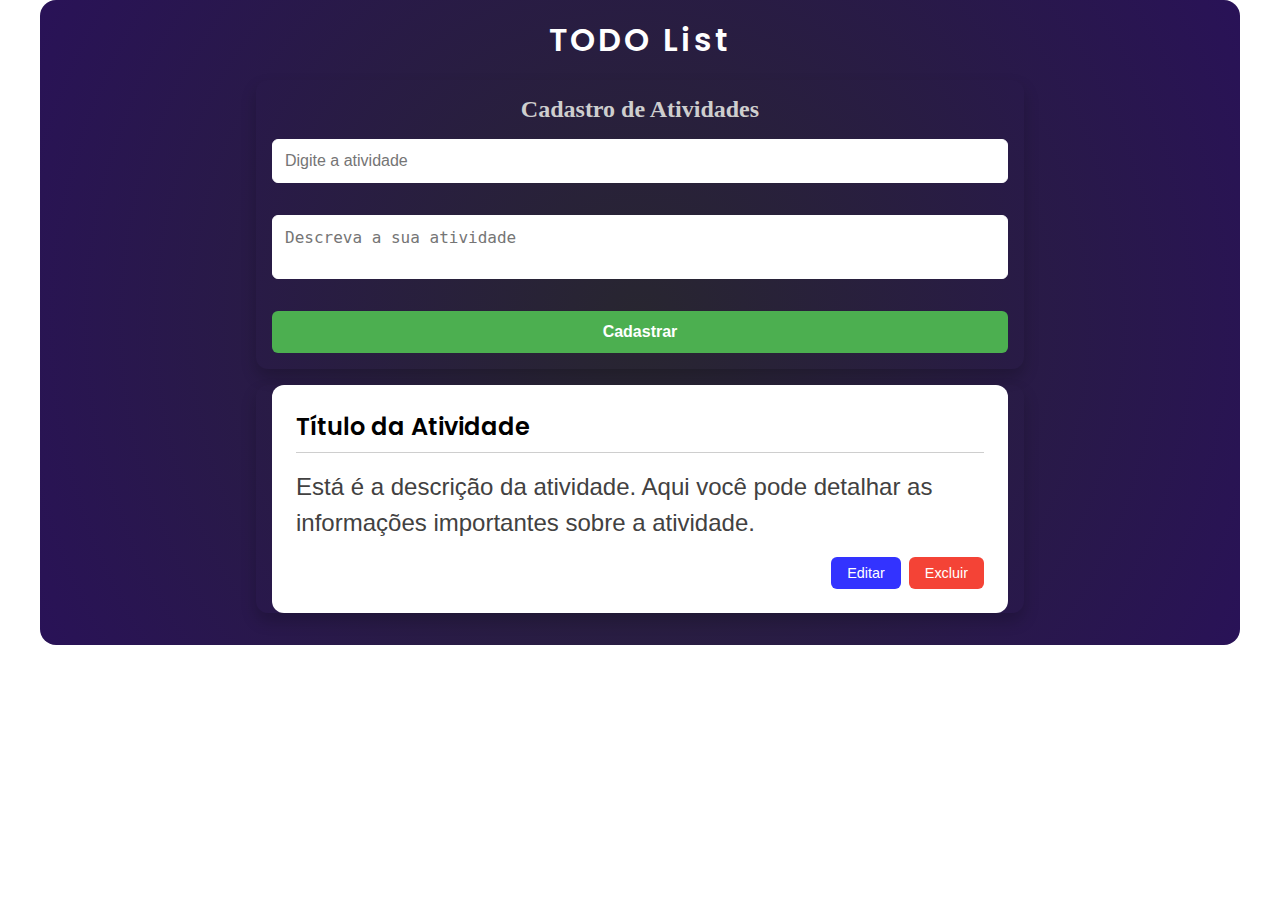
<file: frontend/index.html>
<!DOCTYPE html>
<html lang="pt-br">
  <head>
    <meta charset="UTF-8" />
    <meta http-equiv="X-UA-Compatible" content="IE=edge" />
    <meta name="viewport" content="width=device-width, initial-scale=1.0" />
    <link rel="preconnect" href="https://fonts.googleapis.com" />
    <link rel="preconnect" href="https://fonts.gstatic.com" crossorigin />
    <link
      href="https://fonts.googleapis.com/css2?family=Blinker:wght@100;200;300;400;600;700;800;900&family=Poppins:ital,wght@0,100;0,200;0,300;0,400;0,500;0,600;0,700;0,800;0,900;1,100;1,200;1,300;1,400;1,500;1,600;1,700;1,800;1,900&display=swap"
      rel="stylesheet"
    />
    <title>APT TodoList</title>
    <link rel="stylesheet" href="./css/styles.css" />
  </head>
  <body>
    <div class="container">
      <header class="header">
        <h1 class="header__title">TODO List</h1>
        <section id="form-container" class="form-container">
          <h2 class="form-container__title">Cadastro de Atividades</h2>
          <form id="item-form" class="item-form" action="" method="post">
            <input
              type="text"
              name="name"
              id="name"
              class="item-form__input"
              placeholder="Digite a atividade"
            />
            
            <div id="vali"></div>

            <textarea
              id="description"
              class="item-form__textarea"
              placeholder="Descreva a sua atividade"
            ></textarea>

            <div id="vali1"></div>

            <button onclick="validarFormulario()" type="submit" class="item-form__button">Cadastrar</button>
          </form>
        </section>
      </header>

      <main class="main">
        <section id="item-list" class="item-list">
          <article class="item-card">
            <header class="item-card__header">
              <h2 class="item-card__title">Título da Atividade</h2>
            </header>

            <section class="item-card__body">
              <p class="item-card__description">
                Está é a descrição da atividade. Aqui você pode detalhar as
                informações importantes sobre a atividade.
              </p>
            </section>

            <footer class="item-card__footer">
              <button class="item-card__button item-card__button--edit">
                Editar
              </button>
              <button class="item-card__button item-card__button--delete">
                Excluir
              </button>
            </footer>
          </article>
        </section>
      </main>
    </div>

    <script src="./js/app.js"></script>
  </body>
</html>
</file>
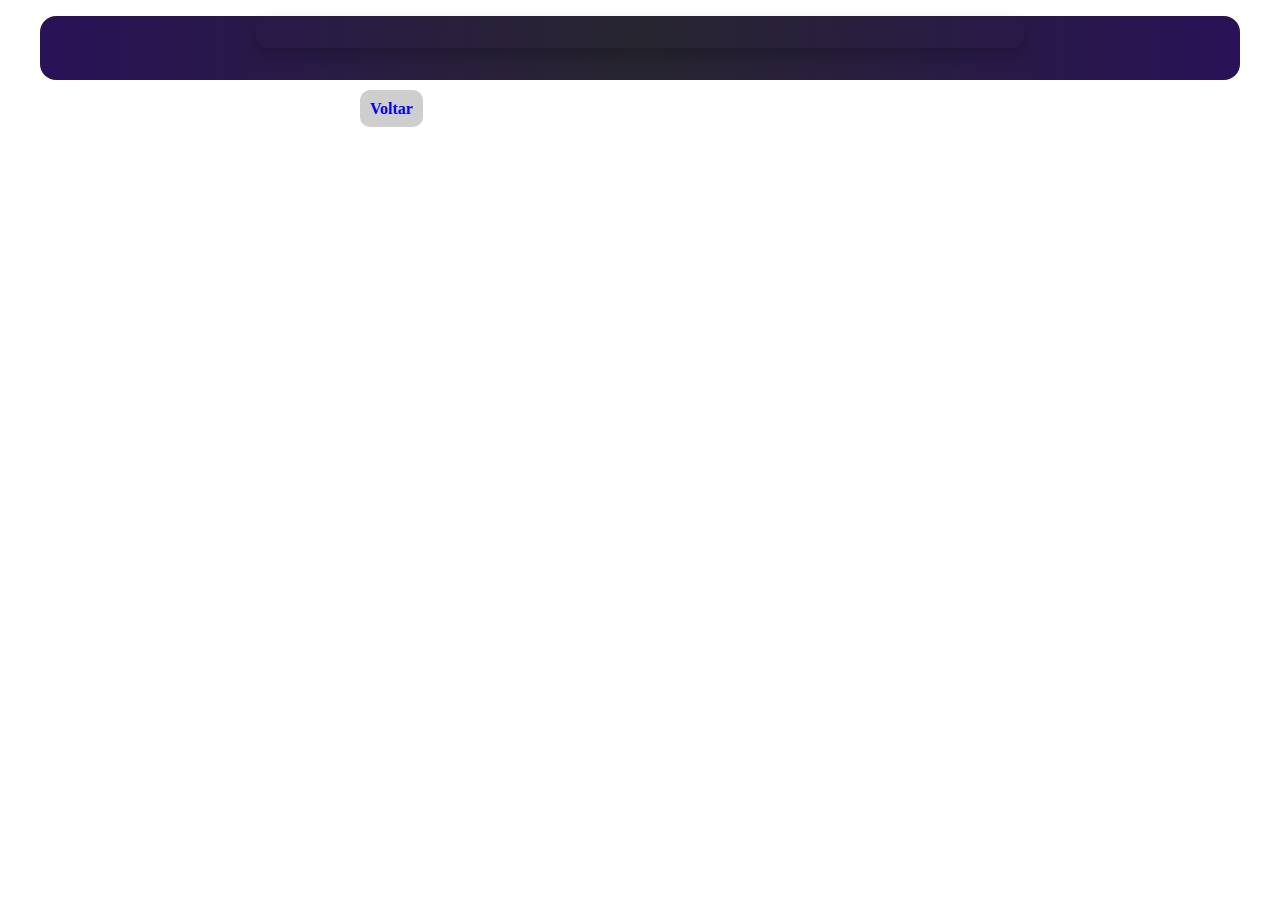
<file: frontend/pages/item.html>
<!DOCTYPE html>
<html lang="pt-br">
<head>
    <meta charset="UTF-8">
    <meta name="viewport" content="width=device-width, initial-scale=1.0">

    <title>Document</title>
    <link rel="stylesheet" href="../css/styles.css">
</head>
<body>
    <div class="container">
       <section id="form-container" class="form-container"></section>
    </div>
    <a class="voltar" href="../index.html">Voltar</a>
    <script src="./item.js"></script>
</body>
</html>
</file>
<file: frontend/css/styles.css>
* {
    margin: 0;
    padding: 0;
    box-sizing: border-box;
  }
  :root {
    --purple-700: #282630;
    --purple-500: #291257;
    --red-400: #e53935;
    --red-300: #f44336;
    --blue-400: #1a1aff;
    --blue-300: #33f;
    --gray-200: #cecece;
    --white: #fff;
    --lg-screen: 1200px;
    --md-screen: 768px;
    --sm-screen: 578px;
  }
  
  .container {
    background: radial-gradient(circle, var(--purple-700), var(--purple-500));
    border-radius: 16px;
    max-width: var(--lg-screen);
    min-width: var(--sm-screen);
    height: 100%;
    padding-bottom: 1rem;
    margin: 0 auto;
    margin-bottom: 20px;
  }
  
  .header{
      padding: 1rem 2rem 0;
      text-align: center;
  }
  .header__title{
      color: var(--white);
      font-family: "Poppins", serif;
      font-weight: 600;
      letter-spacing: 3px;
  }
  
  .form-container{
      max-width: var(--md-screen);
      margin: 1rem auto;
      padding: 1rem;
      border-radius: 12px;
      box-shadow: 0 8px 16px rgba(0, 0, 0, 0.2);
  }
  .form-container__title{
      font-size: 1.5rem;
      font-weight: 700;
      margin-bottom: 1rem;
      color: var(--gray-200);
  }
  
  .item-form{
      display: flex;
      flex-direction: column;
      gap: 1rem;
  }
  
  .item-form__input,
  .item-form__textarea{
      width: 100%;
      padding: 0.75rem;
      border: 1px solid var(--white);
      border-radius: 6px;
      font-size: 1rem;
      color: #CCC;
  }
  .item-form__textarea{
      resize: none;
  }
  
  .item-form__button{
      padding: 0.75rem 1.5rem;
      background-color: #4caf50;
      color: var(--white);
      border: none;
      border-radius: 6px;
      font-size: 1rem;
      font-weight: 700;
      cursor: pointer;
      transition: background-color 0.3s ease;
  }
  .message{
      font-size: 1.2rem;
      margin-top: 0.75rem;
      text-transform: capitalize;
  }
  
  .main{
      margin-top: 1rem;
  }
  
  .item-list{
      max-width: var(--md-screen);
      margin: 0 auto;
      padding: 0 1rem;
      border-radius: 12px;
      box-shadow: 0 8px 16px rgba(0, 0, 0, 0.2);
  }
  
  .item-card{
      width: 100%;
      margin: 1rem auto;
      padding: 1.5rem;    
      background-color: var(--white);
      border-radius: 12px;
      display: flex;
      flex-direction: column;
      gap:1rem;
      font-family: Arial, Helvetica, sans-serif;
  }
  .item-card__header{
      border-bottom: 1px solid var(--gray-200);
      padding-bottom: 0.5rem;
  }
  .item-card__title{
      font-family: 'Poppins', serif;
      font-weight: 600;
      
  }
  .item-card__body{
      flex-grow: 1;
  }
  .item-card__description{
      font-size: 1.5rem;
      line-height: 1.5;
      color:rgb(66, 65, 65)
  }
  .item-card__button{
      padding: 0.5rem 1rem;
      font-size: 0.9rem;
      border: none;
      border-radius: 6px;
      cursor: pointer;
      transition: background-color 0.3s ease;
  }
  .item-card__button--edit, 
  .item-form__button--edit{
      background-color: var(--blue-300);
      color: var(--white);
  }
  .item-card__button--edit:hover, 
  .item-card__button--edit:hover{
      background-color: var(--blue-400);
  }
  .item-card__button--delete{
      background-color: var(--red-300);
      color: var(--white);
  }
  .item-card__button--delete:hover{
      background-color: var(--red-400);
  }
  .item-card__footer{
      display: flex;
      justify-content: flex-end;
      gap: 0.5rem;
  }
  
  .message{
      font-size: 1.2rem;
  }

  .voltar{
    font-weight: 600;
    margin-left: 360px;
    border-radius: 10px;
    text-decoration: none;
    padding: 10px;
    background-color: #cecece;
  }

  .voltar:hover{
    background-color: #929292;
  }

  .erro::placeholder {
    color: red;
  }
  
  .erro {
    border: 1px solid red;
  }
</file>
